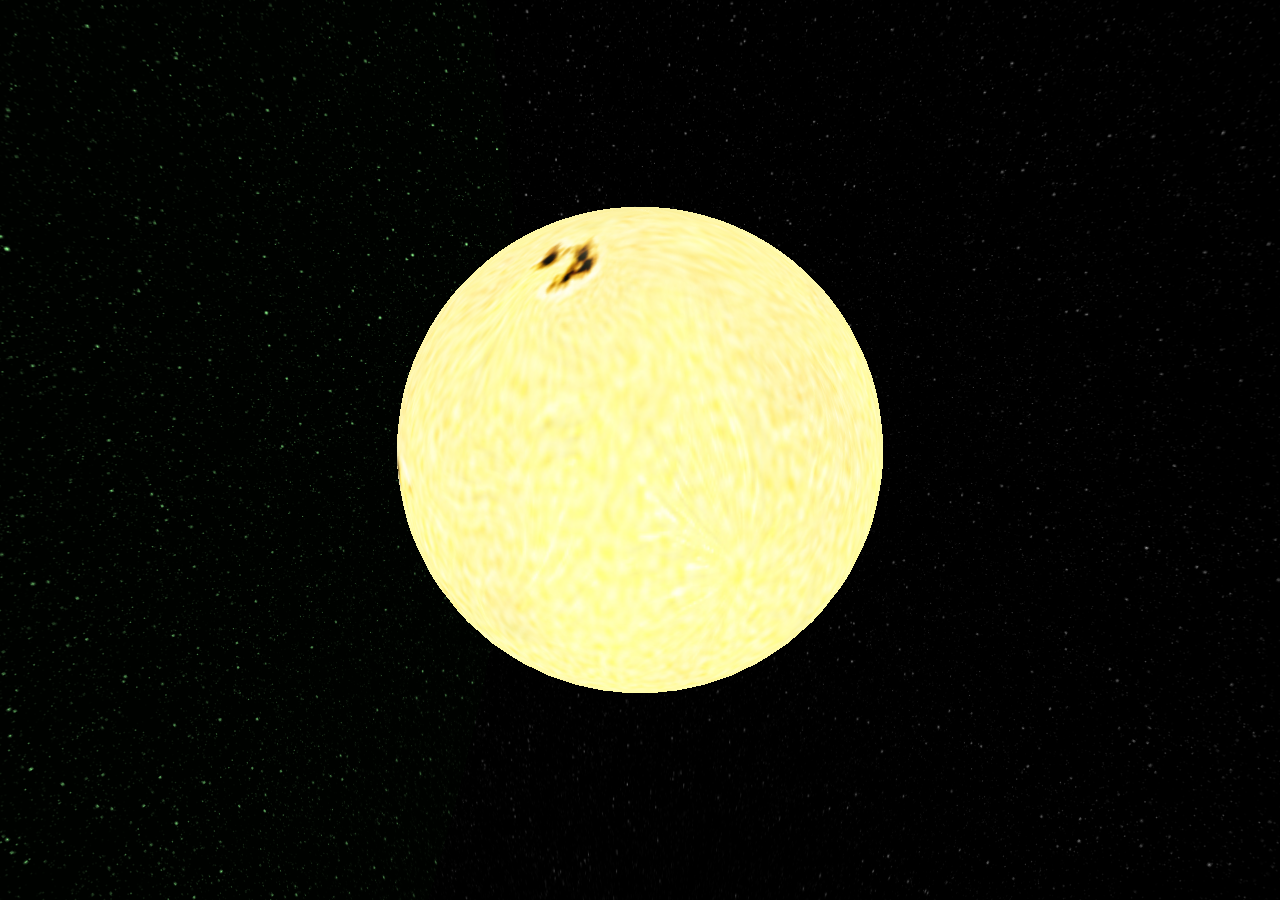
<file: index.html>
<!DOCTYPE html>
<html lang="en">
<head>
    <meta charset="UTF-8">
    <meta name="description" content="WebGL - Solar System, three.js!">
    <meta name="author" content="Germain OLEA-OYOUGOU">
    <title>Solar System</title>
    <link rel="stylesheet" href="css/style.css">
</head>
<body>
<script src="js/modules/three.js"></script>
<script src="js/modules/OrbitControls.js" type="module"></script>
<script src="js/main.js" type="module"></script>
</body>
</html>
</file>
<file: css/style.css>
html, body {
    margin: 0;
    padding: 0;
    overflow: hidden;
}

canvas {
    width: 50%;
    height: 50%
}
</file>
